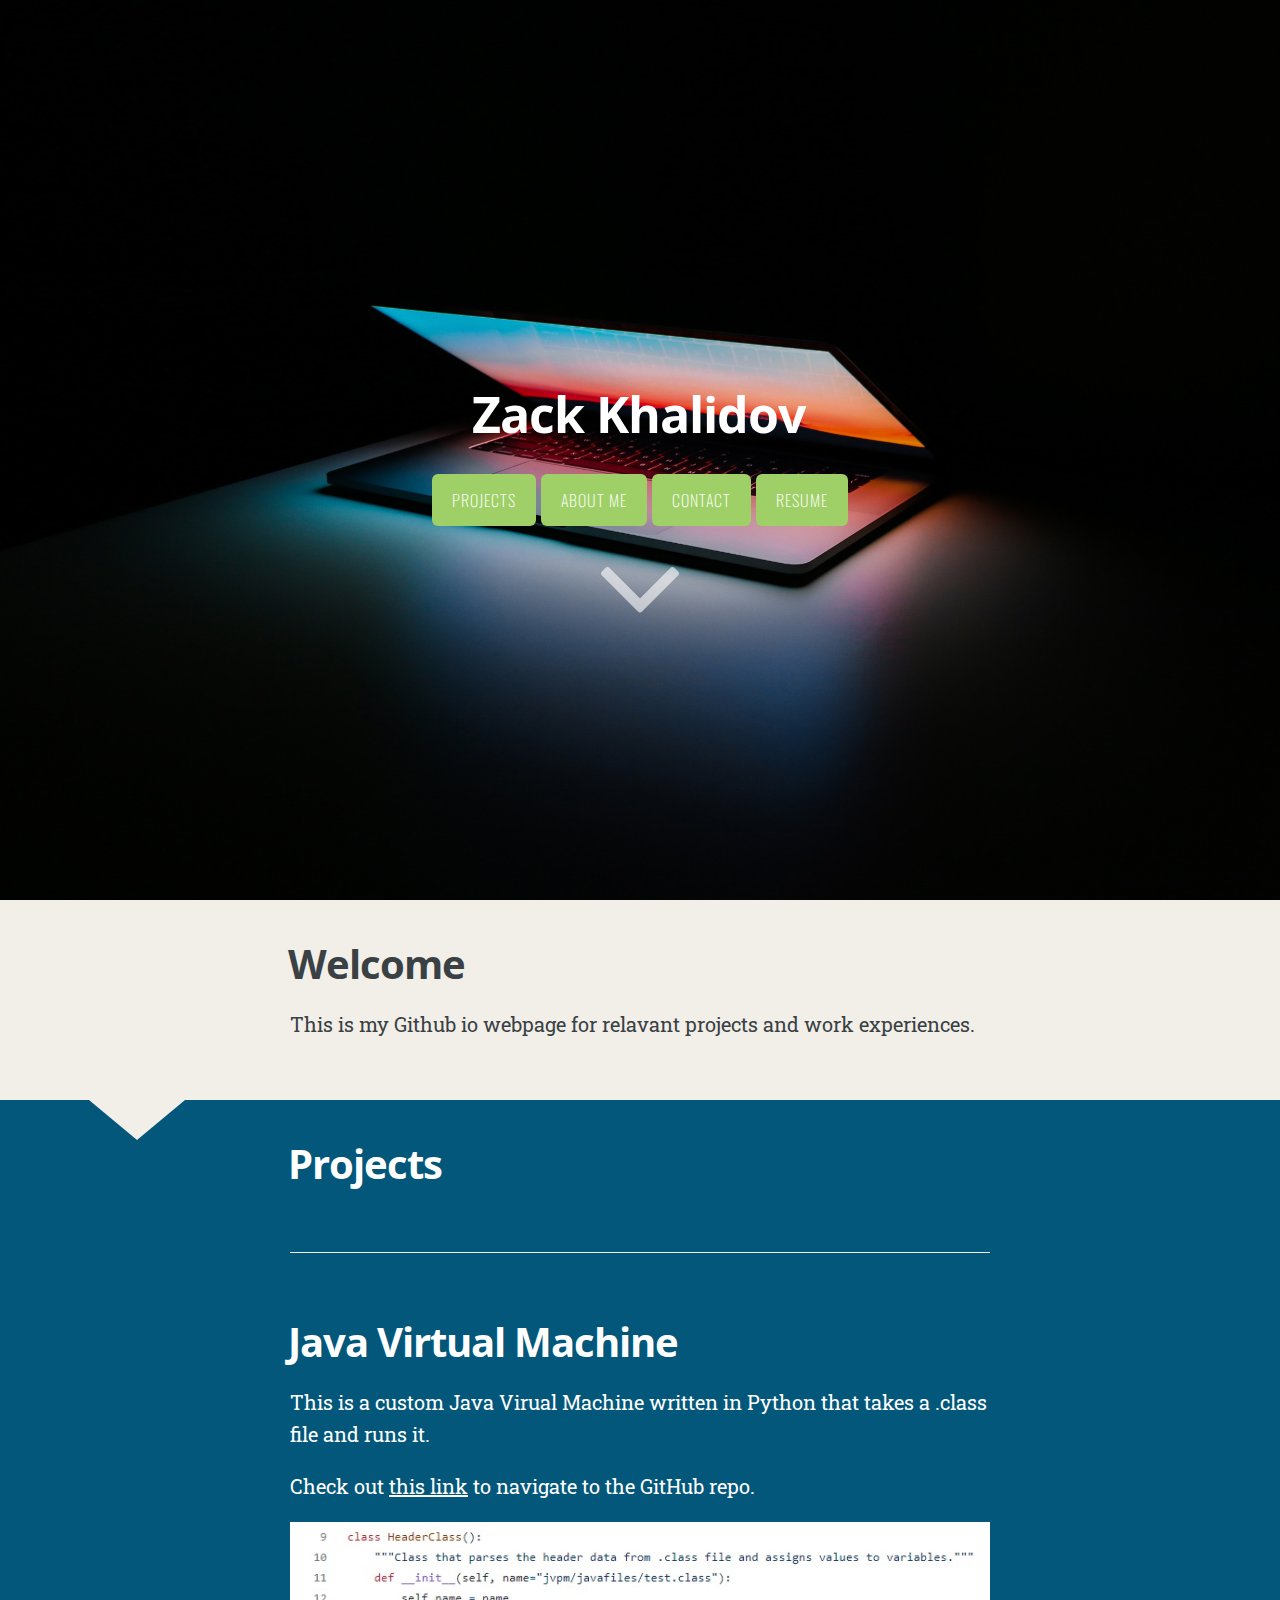
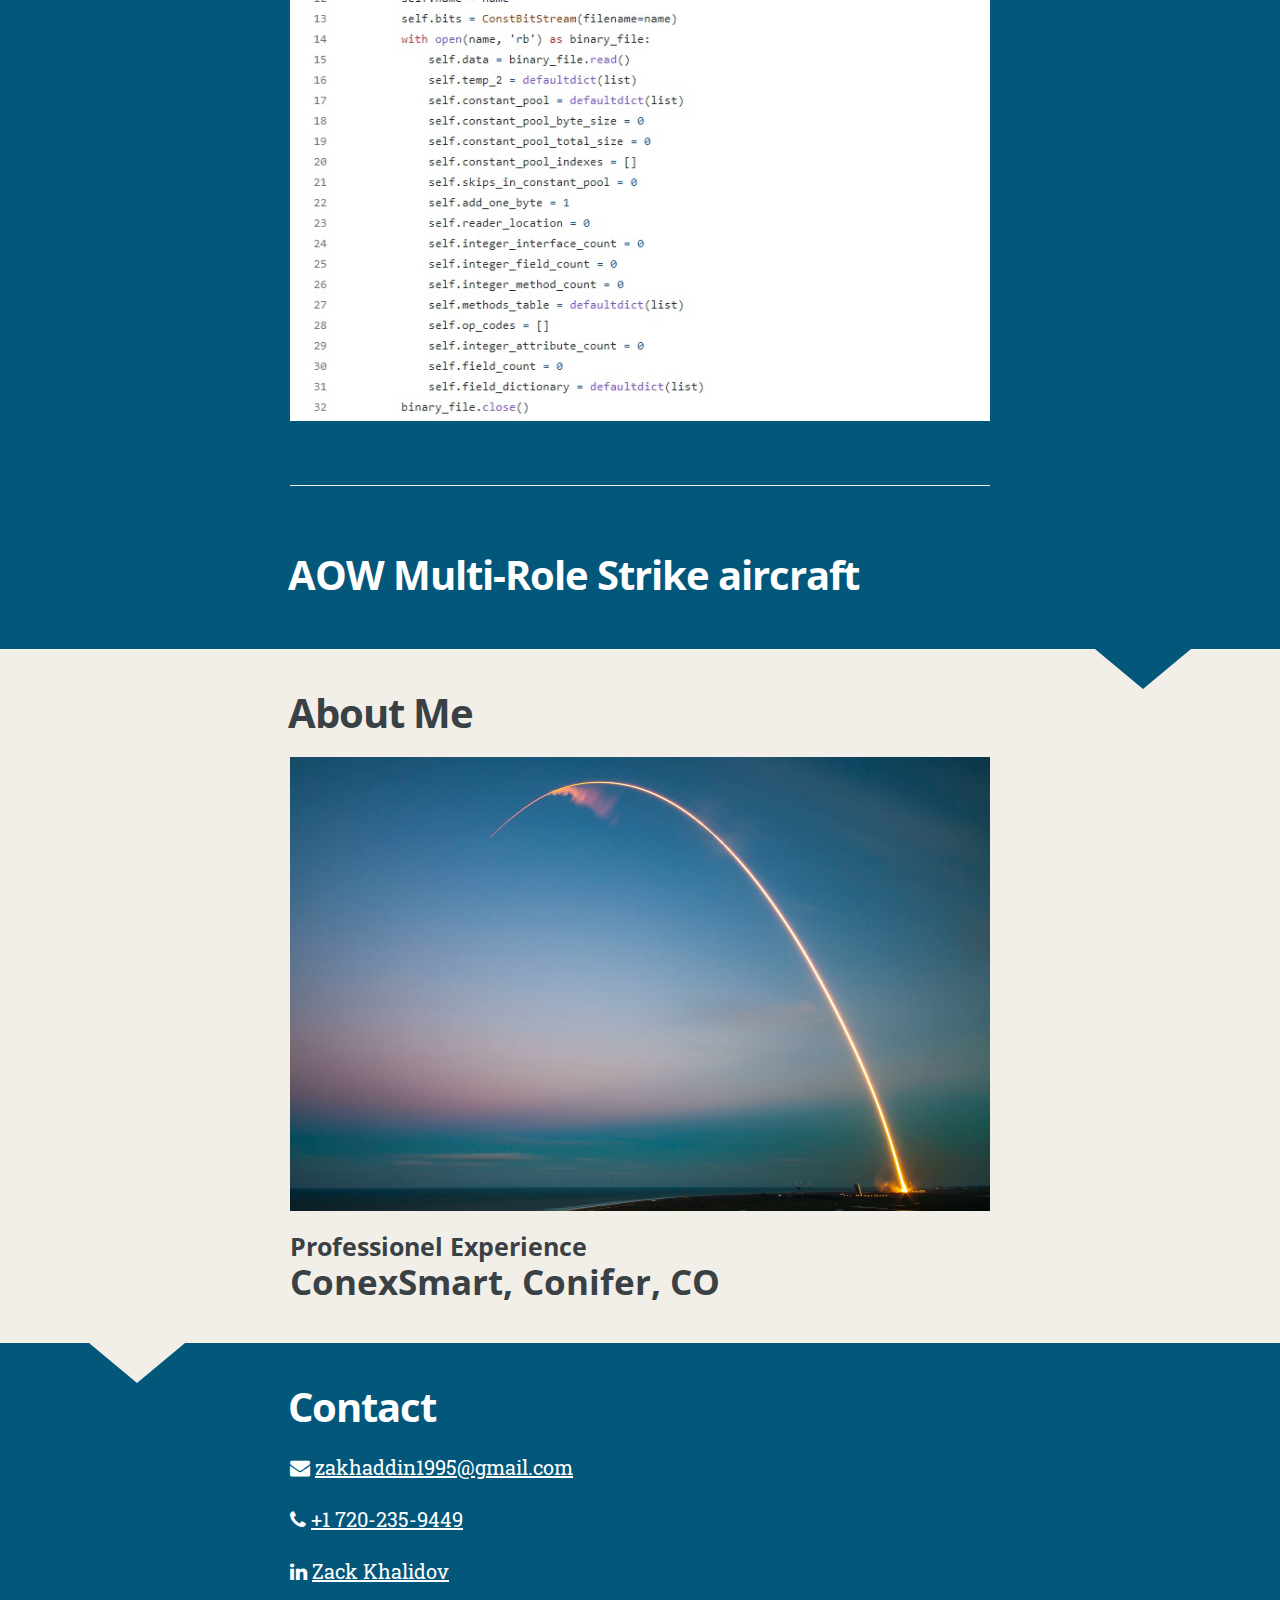
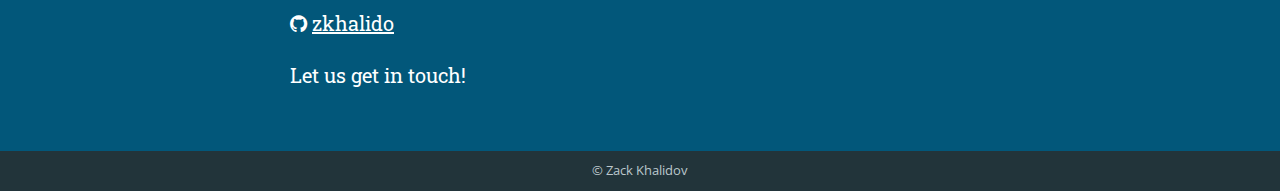
<file: index.html>
<!DOCTYPE html>
<html><meta http-equiv="Content-Type" content="text/html" charset="UTF-8" />
<meta http-equiv="X-UA-Compatible" content="IE=edge,chrome=1" />

<title>Zack Khalidov - Software Engineer</title>


  <link rel="shortcut icon" href="https://zkhalido.github.io/images/favicon.png" type="image/png"
/>


  <meta name="description" content="Software Engineer"
/>

  <meta name="keywords" content="some, keywords, for, seo, you, know, google, duckduckgo, and, such"
/>
<meta name="referrer" content="no-referrer-when-downgrade" />

<meta name="HandheldFriendly" content="True" />
<meta name="MobileOptimized" content="320" />
<meta name="viewport" content="width=device-width, initial-scale=1.0" />

<link rel="stylesheet" href="https://zkhalido.github.io/css/screen.css" />
<link
  href="https://fonts.googleapis.com/css?family=Open+Sans+Condensed:300,300italic,700"
  rel="stylesheet"
  type="text/css"
/>
<link
  href="https://fonts.googleapis.com/css?family=Oswald:400,300,700|Open+Sans:300italic,400italic,600italic,700italic,800italic,400,300,600,700,800|Roboto+Slab:400,100,300,700"
  rel="stylesheet"
  type="text/css"
/>
<link
  rel="stylesheet"
  href="https://zkhalido.github.io/fork-awesome/css/fork-awesome.min.css"
  type="text/css"
/>

<meta property="og:title" content="" />
<meta property="og:description" content="Software Engineer" />
<meta property="og:type" content="website" />
<meta property="og:url" content="https://zkhalido.github.io/" /><meta property="og:image" content="https://zkhalido.github.io/images/cover-image.jpg"/><meta property="og:site_name" content="Zack Khalidov - Software Engineer" />


<meta name="twitter:card" content="summary_large_image"/>
<meta name="twitter:image" content="https://zkhalido.github.io/images/cover-image.jpg"/>

<meta name="twitter:title" content=""/>
<meta name="twitter:description" content="Software Engineer"/>

<meta itemprop="name" content="">
<meta itemprop="description" content="Software Engineer">

<link
  rel="apple-touch-icon"
  sizes="180x180"
  href="https://zkhalido.github.io/images/apple-touch-icon.png"
/>
<link
  rel="icon"
  type="image/png"
  sizes="32x32"
  href="https://zkhalido.github.io/images/favicon-32x32.png"
/>
<link
  rel="icon"
  type="image/png"
  sizes="16x16"
  href="https://zkhalido.github.io/images/favicon-16x16.png"
/>
<body>


<header id="site-head" style="background-image: url(images/macbook.jpg)">
    <div class="vertical">
        <div id="site-head-content" class="inner">

            <h1 class="blog-title">Zack Khalidov</h1>


                 <a class='btn site-menu' data-title-anchor='projects'>Projects</a>

                 <a class='btn site-menu' data-title-anchor='about-me'>About Me</a>

                 <a class='btn site-menu' data-title-anchor='contact'>Contact</a>

                 <a class='btn site-menu' href="https://zkhalido.github.io/Resume/Zack_Resume.pdf">Resume</a>

            <i id='header-arrow' class="fa fa-angle-down"></i>
        </div>
    </div>
</header>
<main class="content" role="main">

    <div class='fixed-nav'>
    </div>

        <div class='post-holder'>
            <article id='welcome' class='post first'>
                <header class="post-header">
                    <h2 class="post-title">Welcome</h2>
                </header>
                <section class="post-content">
                    <p>This is my Github io webpage for relavant projects and work experiences.</p>
                </section>
            </article>
            <div class='post-after'></div>
        </div>

        <div class='post-holder'>
            <article id='projects' class='post '>
                <header class="post-header">
                    <h2 class="post-title">Projects</h2>
                </header>
                <section class="post-content">
                          <hr>
                            <h2 id="JVPM">Java Virtual Machine</h2>
                              <p>This is a custom Java Virual Machine written in Python that takes a .class file and runs it.</p>
                              <p>Check out <a href="https://github.com/zkhalido/java-virtual-machine">this link</a> to navigate to the GitHub repo.</p>
                              <p><img src="images/JVPM01.jpg" alt="JVPM Screenshot"></p>
                          <hr>
                            <h2 id="MC-145B Coyote"> AOW Multi-Role Strike aircraft</h2>
                </section>
            </article>
            <div class='post-after'></div>
        </div>

        <div class='post-holder'>
            <article id='about-me' class='post '>
                <header class="post-header">
                    <h2 class="post-title">About Me</h2>
                </header>
                <section class="post-content">
                    <p><img src="images/spacex-launch.jpg" alt="Zakc Khalidov"></p>
<h5 id="professionel-experience">Professionel Experience</h5>
<h3 id="conexsmart-conifer-co">ConexSmart, Conifer, CO</h3>

                </section>
            </article>
            <div class='post-after'></div>
        </div>

        <div class='post-holder'>
            <article id='contact' class='post last'>
                <header class="post-header">
                    <h2 class="post-title">Contact</h2>
                </header>
                <section class="post-content">
                    <p><i class="fa fa-envelope"></i> <a href="mailto:your-email@your-domain.com">zakhaddin1995@gmail.com</a></p>
<p><i class="fa fa-phone"></i> <a href="tel:+17202359449">+1 720-235-9449</a></p>
<p><i class="fa fa-linkedin"></i> <a href="https://www.linkedin.com/in/zack-khalidov-b06568131/">Zack Khalidov</a></p>
<p><i class="fa fa-github"></i> <a href="https://github.com/zkhalido">zkhalido</a></p>
<p>Let us get in touch!</p>

                </section>
            </article>
            <div class='post-after'></div>
        </div>

</main>
<footer class="site-footer">
  <div class="inner">

      <section class="copyright">© Zack Khalidov</section>

  </div>
</footer>

    <script
      type="text/javascript"
      src="https://code.jquery.com/jquery-1.11.3.min.js"
    ></script>


    <script type="text/javascript" src='https://zkhalido.github.io/js/icons.js'></script>
    <script type="text/javascript" src='https://zkhalido.github.io/js/index.js'></script>

</body>
</html>
</file>
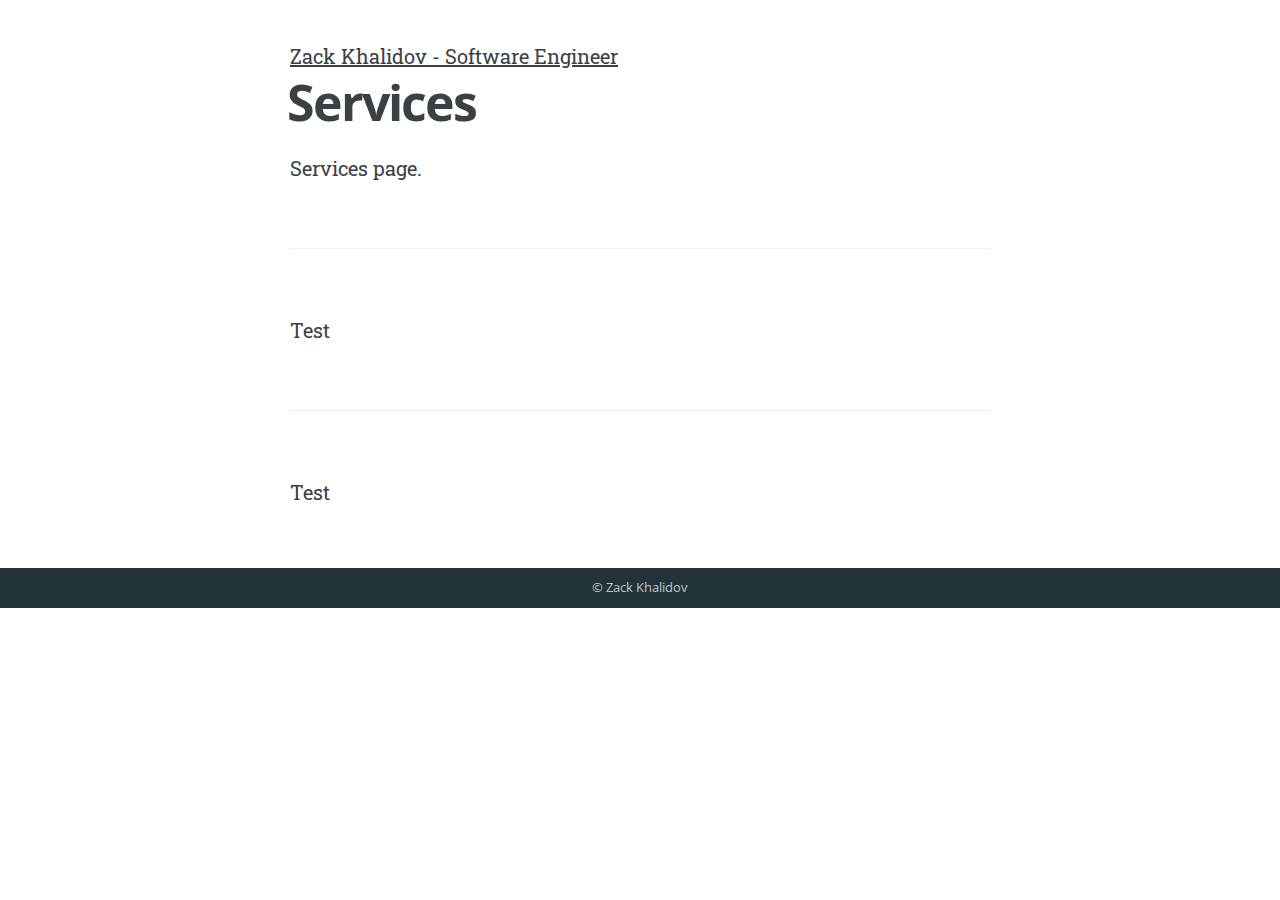
<file: services/index.html>
<!DOCTYPE html>
<html><meta http-equiv="Content-Type" content="text/html" charset="UTF-8" />
<meta http-equiv="X-UA-Compatible" content="IE=edge,chrome=1" />

<title>Services</title>


  <link rel="shortcut icon" href="https://zkhalido.github.io/images/favicon.png" type="image/png"
/>


  <meta name="description" content="Software Engineer"
/>

  <meta name="keywords" content="some, keywords, for, seo, you, know, google, duckduckgo, and, such"
/>
<meta name="referrer" content="no-referrer-when-downgrade" />

<meta name="HandheldFriendly" content="True" />
<meta name="MobileOptimized" content="320" />
<meta name="viewport" content="width=device-width, initial-scale=1.0" />

<link rel="stylesheet" href="https://zkhalido.github.io/css/screen.css" />
<link
  href="https://fonts.googleapis.com/css?family=Open+Sans+Condensed:300,300italic,700"
  rel="stylesheet"
  type="text/css"
/>
<link
  href="https://fonts.googleapis.com/css?family=Oswald:400,300,700|Open+Sans:300italic,400italic,600italic,700italic,800italic,400,300,600,700,800|Roboto+Slab:400,100,300,700"
  rel="stylesheet"
  type="text/css"
/>
<link
  rel="stylesheet"
  href="https://zkhalido.github.io/fork-awesome/css/fork-awesome.min.css"
  type="text/css"
/>

<meta property="og:title" content="Services" />
<meta property="og:description" content="Services page.
 Test
 Test" />
<meta property="og:type" content="article" />
<meta property="og:url" content="https://zkhalido.github.io/services/" /><meta property="og:image" content="https://zkhalido.github.io/images/cover-image.jpg"/><meta property="article:section" content="" />

<meta property="og:site_name" content="Zack Khalidov - Software Engineer" />


<meta name="twitter:card" content="summary_large_image"/>
<meta name="twitter:image" content="https://zkhalido.github.io/images/cover-image.jpg"/>

<meta name="twitter:title" content="Services"/>
<meta name="twitter:description" content="Services page.
 Test
 Test"/>

<meta itemprop="name" content="Services">
<meta itemprop="description" content="Services page.
 Test
 Test">

<meta itemprop="wordCount" content="4"><meta itemprop="image" content="https://zkhalido.github.io/images/cover-image.jpg"/>
<meta itemprop="keywords" content="" />

<link
  rel="apple-touch-icon"
  sizes="180x180"
  href="https://zkhalido.github.io/images/apple-touch-icon.png"
/>
<link
  rel="icon"
  type="image/png"
  sizes="32x32"
  href="https://zkhalido.github.io/images/favicon-32x32.png"
/>
<link
  rel="icon"
  type="image/png"
  sizes="16x16"
  href="https://zkhalido.github.io/images/favicon-16x16.png"
/>
<body>
  <main class="content page-template page-" role="main">
    <article class="post page">
      <header class="post-header">
        <a id="blog-logo" href="/">
          Zack Khalidov - Software Engineer
        </a>
      </header>
      <h1 class="post-title">Services</h1>
      <section class="post-content">
        <p>Services page.</p>
      <hr>
        <p>Test</p>
      <hr>
        <p>Test</p>

      </section>
    </article>
  </main>
<footer class="site-footer">
  <div class="inner">

      <section class="copyright">© Zack Khalidov</section>

  </div>
</footer>

    <script
      type="text/javascript"
      src="https://code.jquery.com/jquery-1.11.3.min.js"
    ></script>


    <script type="text/javascript" src='https://zkhalido.github.io/js/icons.js'></script>
    <script type="text/javascript" src='https://zkhalido.github.io/js/index.js'></script>

</body>
</html>
</file>
